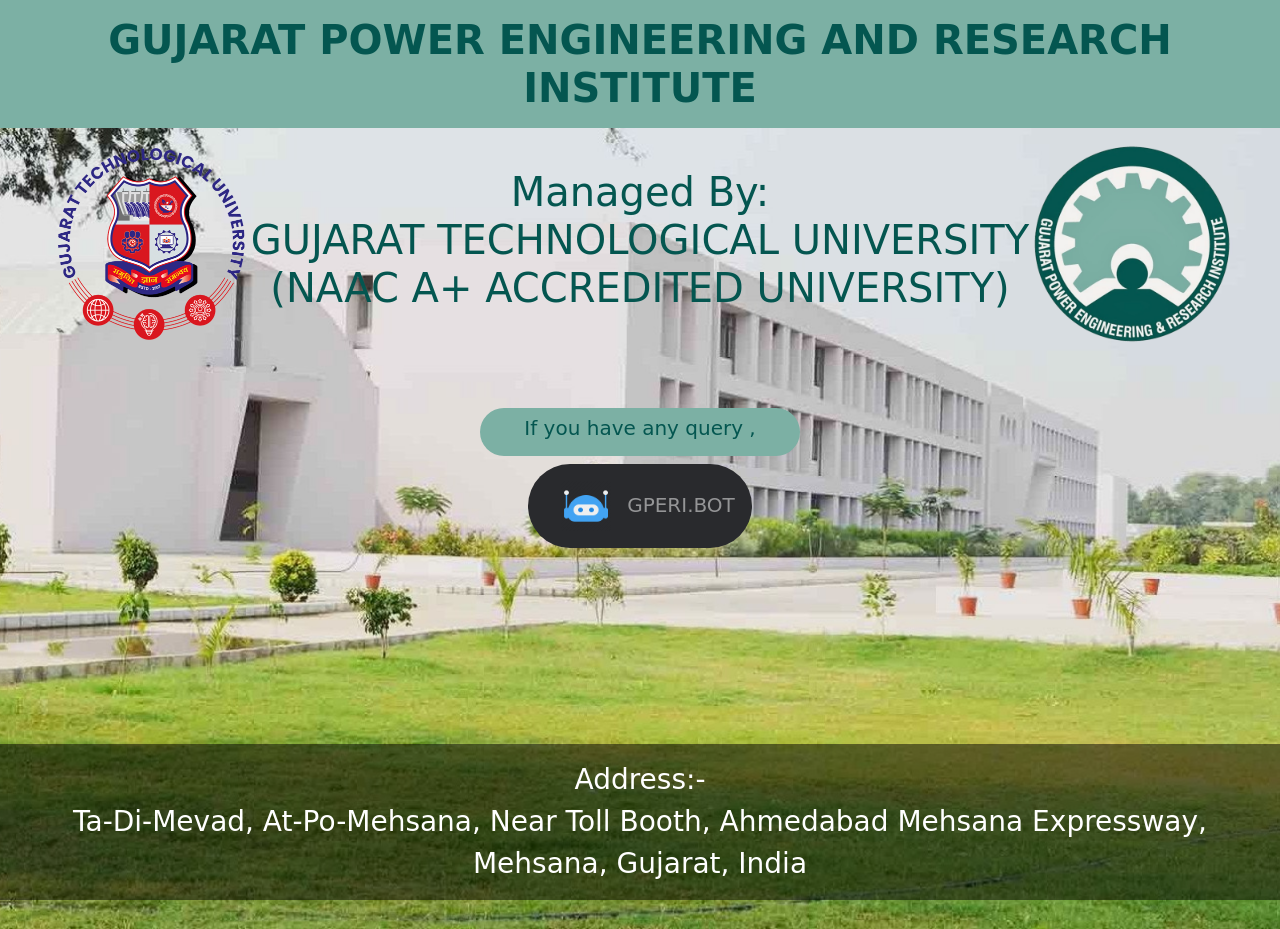
<file: index.html>
<!DOCTYPE html>
<html lang="en">
<head>
    <meta charset="UTF-8">
    <meta name="viewport" content="width=device-width, initial-scale=1.0">
    <title>Home</title>
    <link rel="icon" href="/images/bot.png">
    <link rel="stylesheet" href="css/bootstrap.min.css">
    <link rel="stylesheet" href="css/style.css">
</head>
<body  class="bg-light " style="height: 100vh;">
    <div class="name text-center p-3">
        
            <h1 class="m-0"> <b>GUJARAT POWER ENGINEERING AND RESEARCH INSTITUTE </b></h1>
        
    </div>
    <div class="bg " style="background-image: url('images/college1.jpg'); background-size: cover; background-position: center;">
        
    

    <div class="d-flex justify-content-between align-items-center px-5 py-3">
        <div class= "">
            <img width="200" src="images/gtu.png" alt="">
        </div>
        <div class="text-center">
            <h1 class="gtu">
                Managed By: <br>
                GUJARAT TECHNOLOGICAL UNIVERSITY <br>
                (NAAC A+ ACCREDITED UNIVERSITY)
        
            </h1>
        </div>
   
        <div class="">
            <img width="200" src="images/gperilogo.jpg" class="ms-auto">
        </div>
        
    </div>


    <div class="text-center w-25 mx-auto d-block p-2 rounded-pill mt-5" style="background-color: #7CB0A4">
        <h5 style="color: #045650;">If you have any query , </h5>
    </div>
    <div class="text-center w-25 mx-auto d-block mt-2">
        
        <button class="btn bott text-white-50 fs-5 rounded-pill p-3" style="background-color: #292A2D;"><img src="./images/bot.png" width="50" class="mx-3">GPERI.BOT</button>
    </div>
    
    
   

    <div class="bootom-sec fs-3">
        <div>
            Address:-
        </div>
        Ta-Di-Mevad, At-Po-Mehsana, Near Toll Booth, Ahmedabad Mehsana Expressway, Mehsana, Gujarat, India
    </div>
    
</div>


      
    

  






    <script src="js/bootstrap.bundle.min.js"></script>
</body>
</html>
</file>
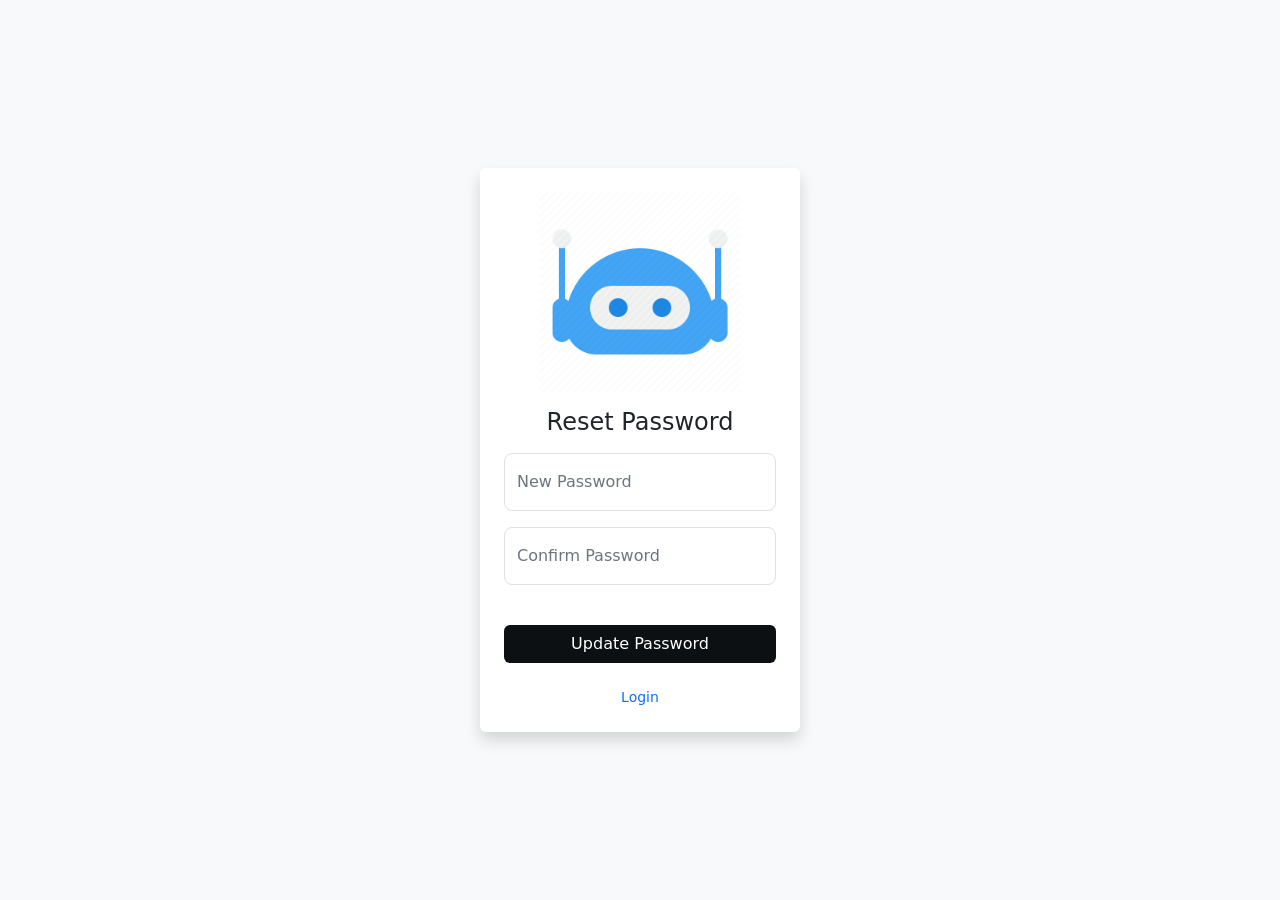
<file: forgotpass.html>
<!DOCTYPE html>
<html lang="en">
<head>
    <meta charset="UTF-8">
    <meta name="viewport" content="width=device-width, initial-scale=1.0">
    <title>Login Page</title>
    <link rel="icon" href="images/bot.png">
    <link rel="stylesheet" href="css/bootstrap.min.css">
    <link rel="stylesheet" href="css/style.css">
</head>
<body class="bg-light d-flex justify-content-center align-items-center" style="height: 100vh;">

   

    <div class="login-box shadow w-25 mx-auto p-4 rounded bg-white">
        <img src="images/bot.png" width="200" class="d-block mx-auto mb-3" alt="">
        <h4 class="text-center mb-3">Reset Password</h4>

        <div class="mb-3 form-floating">
            <input type="text" class="form-control form-control-lg" placeholder="">
            <label class="form-label text-secondary mb-1">New Password</label>
        </div>

        <div class="mb-3 form-floating">
            
            <input type="password" class="form-control form-control-lg" placeholder="">
            <label class="form-label text-secondary mb-1">Confirm Password</label>
        </div>

        

        <button class="btn btn-theme text-white w-100 my-4">Update Password</button>
        <a href="login.html" class="d-block text-center small text-decoration-none">Login</a>
    </div>

    
    


    <script src="js/bootstrap.bundle.min.js"></script>
</body>
</html>
</file>
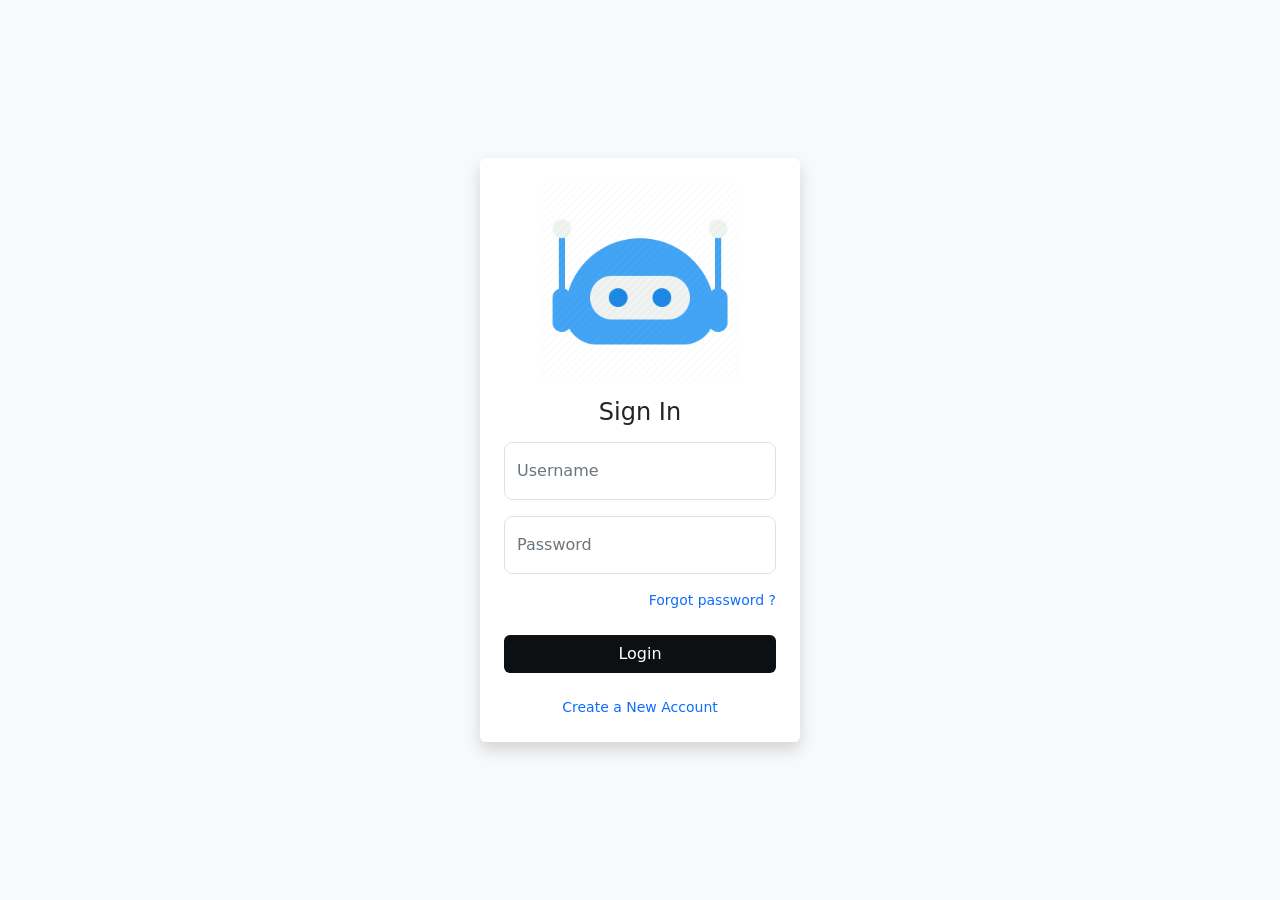
<file: login.html>
<!DOCTYPE html>
<html lang="en">
<head>
    <meta charset="UTF-8">
    <meta name="viewport" content="width=device-width, initial-scale=1.0">
    <title>Login Page</title>
    <link rel="icon" href="images/bot.png">
    <link rel="stylesheet" href="css/bootstrap.min.css">
    <link rel="stylesheet" href="css/style.css">
</head>
<body class="bg-light d-flex justify-content-center align-items-center" style="height: 100vh;">

   

    <div class="login-box shadow w-25 mx-auto p-4 rounded bg-white">
        <img src="images/bot.png" width="200" class="d-block mx-auto mb-3" alt="">
        <h4 class="text-center mb-3">Sign In</h4>

        <div class="mb-3 form-floating">
            <input type="text" class="form-control form-control-lg" placeholder="">
            <label class="form-label text-secondary mb-1">Username</label>
        </div>

        <div class="mb-3 form-floating">
            
            <input type="password" class="form-control form-control-lg" placeholder="">
            <label class="form-label text-secondary mb-1">Password</label>
        </div>

        <a href="forgotpass.html" class="float-end text-decoration-none small">Forgot password ?</a>

        <button class="btn btn-theme text-white w-100 my-4">Login</button>

        <a href="registration.html" class="d-block text-center small text-decoration-none">Create a New Account</a>
    </div>

    
    


    <script src="js/bootstrap.bundle.min.js"></script>
</body>
</html>
</file>
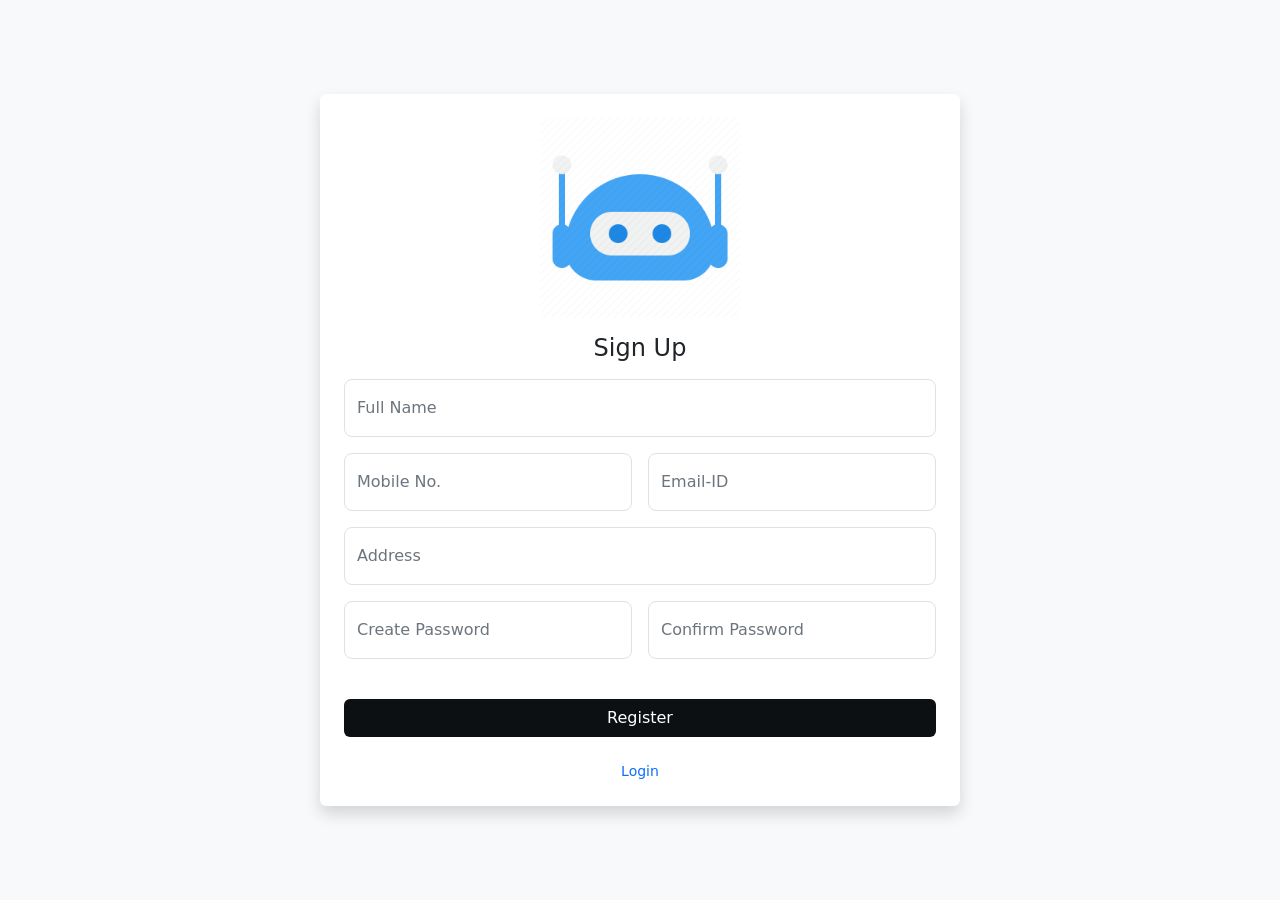
<file: registration.html>
<!DOCTYPE html>
<html lang="en">
<head>
    <meta charset="UTF-8">
    <meta name="viewport" content="width=device-width, initial-scale=1.0">
    <title>Registration Page</title>
    <link rel="icon" href="images/bot.png">
    <link rel="stylesheet" href="css/bootstrap.min.css">
    <link rel="stylesheet" href="css/style.css">
</head>
<body class="bg-light d-flex justify-content-center align-items-center" style="height: 100vh;">

   

    <div class="login-box shadow w-50 mx-auto p-4 rounded bg-white">
        <img src="images/bot.png" width="200" class="d-block mx-auto mb-3" alt="">
        <h4 class="text-center mb-3">Sign Up</h4>

        <div class="mb-3 form-floating">
            <input type="text" class="form-control form-control-lg" placeholder="" required>
            <label class="form-label text-secondary mb-1">Full Name</label>
        </div>

        <div class="d-flex gap-3">

            <div class="mb-3 flex-grow-1">
                <div class="form-floating">
                    <input type="text" class="form-control form-control-lg" placeholder="">
                    <label class="form-label text-secondary mb-1">Mobile No.</label>
                </div>
        </div>

        <div class="mb-3 flex-grow-1">
            <div class="form-floating">
            <input type="text" class="form-control form-control-lg" placeholder="">
            <label class="form-label text-secondary mb-1">Email-ID</label>
            </div>
        </div>


        </div>


        <div class="mb-3 form-floating">
            <input type="text" class="form-control form-control-lg" placeholder="">
            <label class="form-label text-secondary mb-1">Address</label>
        </div>


        <div class="d-flex gap-3">
        <div class="mb-3 form-floating flex-grow-1">            
            <input type="password" class="form-control form-control-lg" placeholder="">
            <label class="form-label text-secondary mb-1"> Create Password</label>
        </div>
        
        <div class="mb-3 form-floating flex-grow-1">
            <input type="password" class="form-control form-control-lg" placeholder="">
            <label class="form-label text-secondary mb-1">Confirm Password</label>
        </div>
        </div>

        <a href="login.html" class="text-decoration-none text-white">
        <button class="btn btn-theme text-white w-100 my-4">Register</button></a>
        <a href="login.html" class="d-block text-center small text-decoration-none">Login</a>

        
    </div>

    
    


    <script src="js/bootstrap.bundle.min.js"></script>
</body>
</html>
</file>
<file: css/style.css>
:root{
    --primary-color:#0d1013;
}

.btn-theme,
.btn-theme:hover{
    background-color: var(--primary-color);
}


.name{
    color: #045650;
    background-color: #7CB0A4;
}

.gtu{
    color:#045650;
}



.bg{
    height: 89vh;
}

.bootom-sec{
    -border: 1px solid red;
    padding: 15px;text-align: center;
    background-color: rgba(0,0,0,0.5);
    position: absolute;
    left: 0;right: 0;bottom: 0;color: white;
}



.main{
    -border: 1px solid red;
    height: 100vh;
    display: flex;
}
.main .left{
    width: 20%;
    background-color: #1c1b1b;
}
.main .right{
    width: 80%;
    background-color: #292A2D;position: relative;
}

.bottom-chat-sec{
    -border: 1px solid red;
    position: absolute;
    left: 50%;
    transform: translateX(-50%);
    bottom: 50px;
    background-color: #404045;
    box-shadow: 0 0 0 .5px rgba(192,192,192,.3);
    padding: 20px;
    width: 80%;
    border-radius: 30px;
}
.bottom-chat-sec input{
    width: 100%;
    background-color: transparent;
    padding: 15px;color: white;
}

.bottom-chat-sec input:focus{
    border: 0;
    outline: 0;
}

.bot{
    width: 85px;
}
.newchat{
    background-color: #42A3F2;
    color: white;
}


.send:hover{

    box-shadow:  0 3px 7px white;
}


.bott:hover{

    background-color: white;

}
</file>
